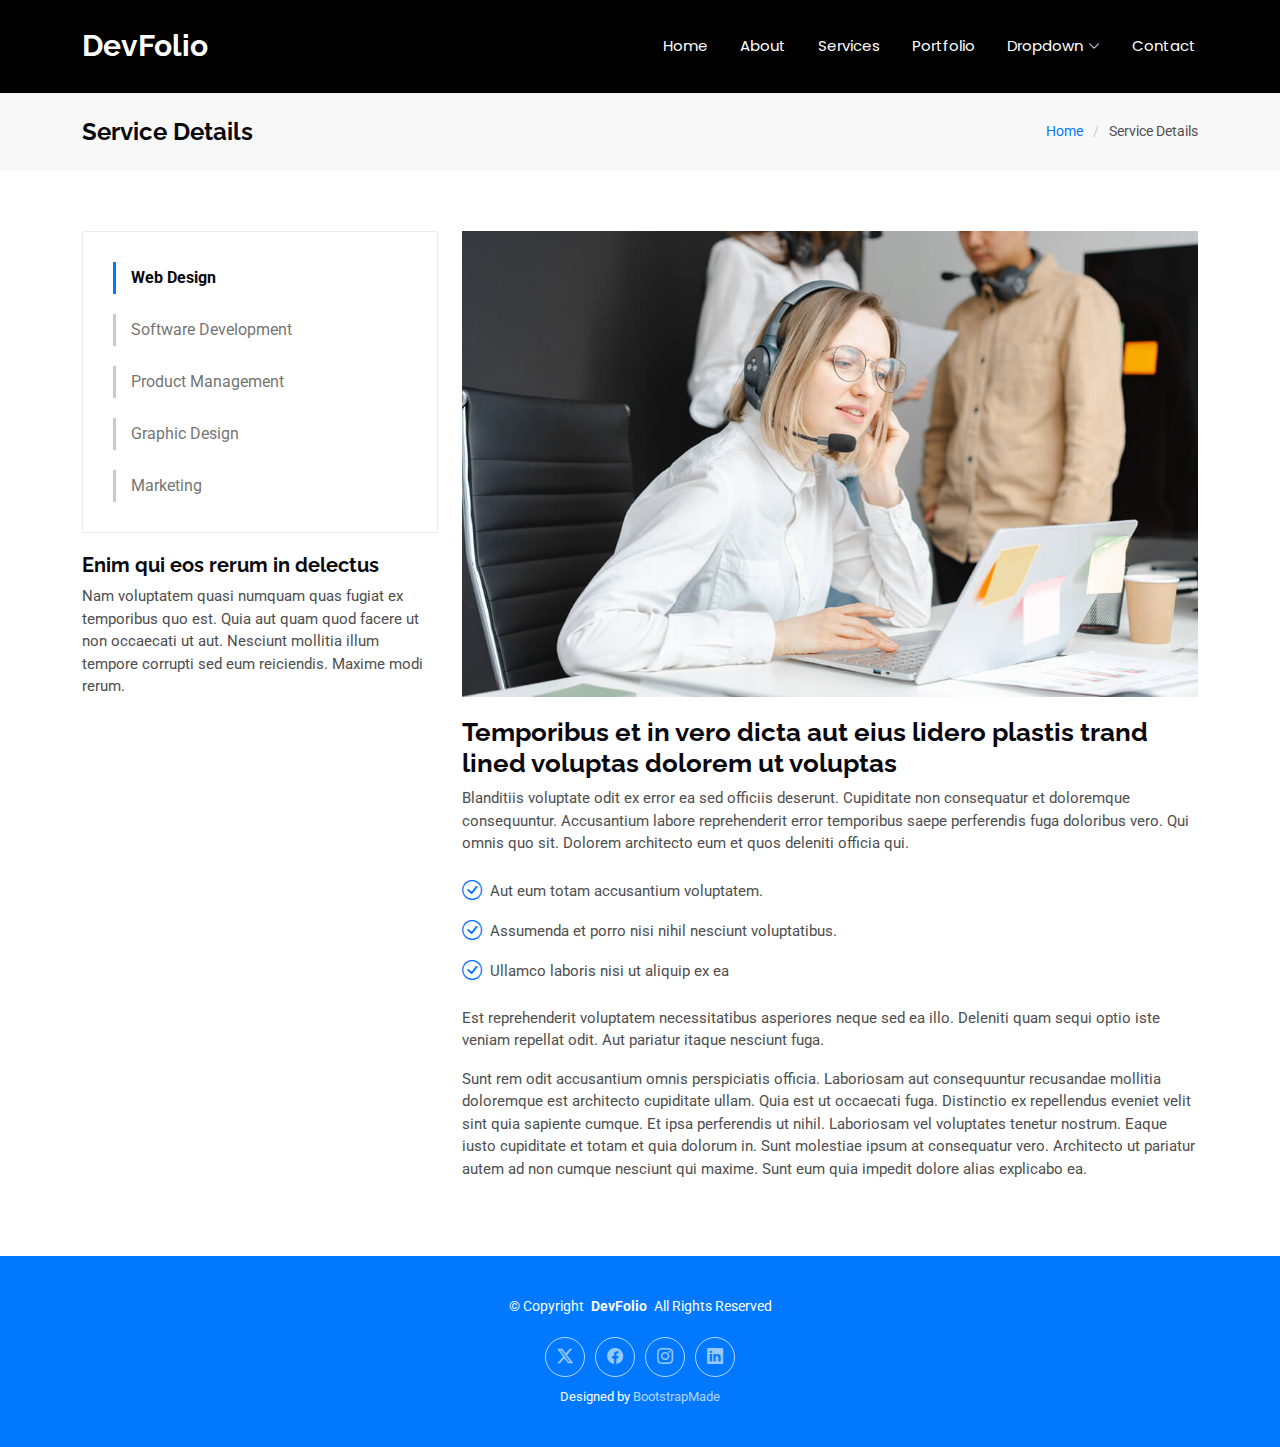
<file: service-details.html>
<!DOCTYPE html>
<html lang="en">

<head>
  <meta charset="utf-8">
  <meta content="width=device-width, initial-scale=1.0" name="viewport">
  <title>Service Details - DevFolio Bootstrap Template</title>
  <meta name="description" content="">
  <meta name="keywords" content="">

  <!-- Favicons -->
  <link href="assets/img/favicon.png" rel="icon">
  <link href="assets/img/apple-touch-icon.png" rel="apple-touch-icon">

  <!-- Fonts -->
  <link href="https://fonts.googleapis.com" rel="preconnect">
  <link href="https://fonts.gstatic.com" rel="preconnect" crossorigin>
  <link href="https://fonts.googleapis.com/css2?family=Roboto:ital,wght@0,100;0,300;0,400;0,500;0,700;0,900;1,100;1,300;1,400;1,500;1,700;1,900&family=Poppins:ital,wght@0,100;0,200;0,300;0,400;0,500;0,600;0,700;0,800;0,900;1,100;1,200;1,300;1,400;1,500;1,600;1,700;1,800;1,900&family=Raleway:ital,wght@0,100;0,200;0,300;0,400;0,500;0,600;0,700;0,800;0,900;1,100;1,200;1,300;1,400;1,500;1,600;1,700;1,800;1,900&display=swap" rel="stylesheet">

  <!-- Vendor CSS Files -->
  <link href="assets/vendor/bootstrap/css/bootstrap.min.css" rel="stylesheet">
  <link href="assets/vendor/bootstrap-icons/bootstrap-icons.css" rel="stylesheet">
  <link href="assets/vendor/aos/aos.css" rel="stylesheet">
  <link href="assets/vendor/glightbox/css/glightbox.min.css" rel="stylesheet">
  <link href="assets/vendor/swiper/swiper-bundle.min.css" rel="stylesheet">

  <!-- Main CSS File -->
  <link href="assets/css/main.css" rel="stylesheet">

  <!-- =======================================================
  * Template Name: DevFolio
  * Template URL: https://bootstrapmade.com/devfolio-bootstrap-portfolio-html-template/
  * Updated: Aug 07 2024 with Bootstrap v5.3.3
  * Author: BootstrapMade.com
  * License: https://bootstrapmade.com/license/
  ======================================================== -->
</head>

<body class="service-details-page">

  <header id="header" class="header d-flex align-items-center sticky-top">
    <div class="container-fluid container-xl position-relative d-flex align-items-center justify-content-between">

      <a href="index.html" class="logo d-flex align-items-center">
        <!-- Uncomment the line below if you also wish to use an image logo -->
        <!-- <img src="assets/img/logo.png" alt=""> -->
        <h1 class="sitename">DevFolio</h1>
      </a>

      <nav id="navmenu" class="navmenu">
        <ul>
          <li><a href="#hero">Home<br></a></li>
          <li><a href="#about">About</a></li>
          <li><a href="#services">Services</a></li>
          <li><a href="#portfolio">Portfolio</a></li>
          <li class="dropdown"><a href="#"><span>Dropdown</span> <i class="bi bi-chevron-down toggle-dropdown"></i></a>
            <ul>
              <li><a href="#">Dropdown 1</a></li>
              <li class="dropdown"><a href="#"><span>Deep Dropdown</span> <i class="bi bi-chevron-down toggle-dropdown"></i></a>
                <ul>
                  <li><a href="#">Deep Dropdown 1</a></li>
                  <li><a href="#">Deep Dropdown 2</a></li>
                  <li><a href="#">Deep Dropdown 3</a></li>
                  <li><a href="#">Deep Dropdown 4</a></li>
                  <li><a href="#">Deep Dropdown 5</a></li>
                </ul>
              </li>
              <li><a href="#">Dropdown 2</a></li>
              <li><a href="#">Dropdown 3</a></li>
              <li><a href="#">Dropdown 4</a></li>
            </ul>
          </li>
          <li><a href="#contact">Contact</a></li>
        </ul>
        <i class="mobile-nav-toggle d-xl-none bi bi-list"></i>
      </nav>

    </div>
  </header>

  <main class="main">

    <!-- Page Title -->
    <div class="page-title" data-aos="fade">
      <div class="container d-lg-flex justify-content-between align-items-center">
        <h1 class="mb-2 mb-lg-0">Service Details</h1>
        <nav class="breadcrumbs">
          <ol>
            <li><a href="index.html">Home</a></li>
            <li class="current">Service Details</li>
          </ol>
        </nav>
      </div>
    </div><!-- End Page Title -->

    <!-- Service Details Section -->
    <section id="service-details" class="service-details section">

      <div class="container">

        <div class="row gy-4">

          <div class="col-lg-4" data-aos="fade-up" data-aos-delay="100">
            <div class="services-list">
              <a href="#" class="active">Web Design</a>
              <a href="#">Software Development</a>
              <a href="#">Product Management</a>
              <a href="#">Graphic Design</a>
              <a href="#">Marketing</a>
            </div>

            <h4>Enim qui eos rerum in delectus</h4>
            <p>Nam voluptatem quasi numquam quas fugiat ex temporibus quo est. Quia aut quam quod facere ut non occaecati ut aut. Nesciunt mollitia illum tempore corrupti sed eum reiciendis. Maxime modi rerum.</p>
          </div>

          <div class="col-lg-8" data-aos="fade-up" data-aos-delay="200">
            <img src="assets/img/services.jpg" alt="" class="img-fluid services-img">
            <h3>Temporibus et in vero dicta aut eius lidero plastis trand lined voluptas dolorem ut voluptas</h3>
            <p>
              Blanditiis voluptate odit ex error ea sed officiis deserunt. Cupiditate non consequatur et doloremque consequuntur. Accusantium labore reprehenderit error temporibus saepe perferendis fuga doloribus vero. Qui omnis quo sit. Dolorem architecto eum et quos deleniti officia qui.
            </p>
            <ul>
              <li><i class="bi bi-check-circle"></i> <span>Aut eum totam accusantium voluptatem.</span></li>
              <li><i class="bi bi-check-circle"></i> <span>Assumenda et porro nisi nihil nesciunt voluptatibus.</span></li>
              <li><i class="bi bi-check-circle"></i> <span>Ullamco laboris nisi ut aliquip ex ea</span></li>
            </ul>
            <p>
              Est reprehenderit voluptatem necessitatibus asperiores neque sed ea illo. Deleniti quam sequi optio iste veniam repellat odit. Aut pariatur itaque nesciunt fuga.
            </p>
            <p>
              Sunt rem odit accusantium omnis perspiciatis officia. Laboriosam aut consequuntur recusandae mollitia doloremque est architecto cupiditate ullam. Quia est ut occaecati fuga. Distinctio ex repellendus eveniet velit sint quia sapiente cumque. Et ipsa perferendis ut nihil. Laboriosam vel voluptates tenetur nostrum. Eaque iusto cupiditate et totam et quia dolorum in. Sunt molestiae ipsum at consequatur vero. Architecto ut pariatur autem ad non cumque nesciunt qui maxime. Sunt eum quia impedit dolore alias explicabo ea.
            </p>
          </div>

        </div>

      </div>

    </section><!-- /Service Details Section -->

  </main>

  <footer id="footer" class="footer accent-background">

    <div class="container">
      <div class="copyright text-center ">
        <p>© <span>Copyright</span> <strong class="px-1 sitename">DevFolio</strong> <span>All Rights Reserved</span></p>
      </div>
      <div class="social-links d-flex justify-content-center">
        <a href=""><i class="bi bi-twitter-x"></i></a>
        <a href=""><i class="bi bi-facebook"></i></a>
        <a href=""><i class="bi bi-instagram"></i></a>
        <a href=""><i class="bi bi-linkedin"></i></a>
      </div>
      <div class="credits">
        <!-- All the links in the footer should remain intact. -->
        <!-- You can delete the links only if you've purchased the pro version. -->
        <!-- Licensing information: https://bootstrapmade.com/license/ -->
        <!-- Purchase the pro version with working PHP/AJAX contact form: [buy-url] -->
        Designed by <a href="https://bootstrapmade.com/">BootstrapMade</a>
      </div>
    </div>

  </footer>

  <!-- Scroll Top -->
  <a href="#" id="scroll-top" class="scroll-top d-flex align-items-center justify-content-center"><i class="bi bi-arrow-up-short"></i></a>

  <!-- Preloader -->
  <div id="preloader"></div>

  <!-- Vendor JS Files -->
  <script src="assets/vendor/bootstrap/js/bootstrap.bundle.min.js"></script>
  <script src="assets/vendor/php-email-form/validate.js"></script>
  <script src="assets/vendor/aos/aos.js"></script>
  <script src="assets/vendor/typed.js/typed.umd.js"></script>
  <script src="assets/vendor/waypoints/noframework.waypoints.js"></script>
  <script src="assets/vendor/purecounter/purecounter_vanilla.js"></script>
  <script src="assets/vendor/glightbox/js/glightbox.min.js"></script>
  <script src="assets/vendor/imagesloaded/imagesloaded.pkgd.min.js"></script>
  <script src="assets/vendor/isotope-layout/isotope.pkgd.min.js"></script>
  <script src="assets/vendor/swiper/swiper-bundle.min.js"></script>

  <!-- Main JS File -->
  <script src="assets/js/main.js"></script>

</body>

</html>
</file>
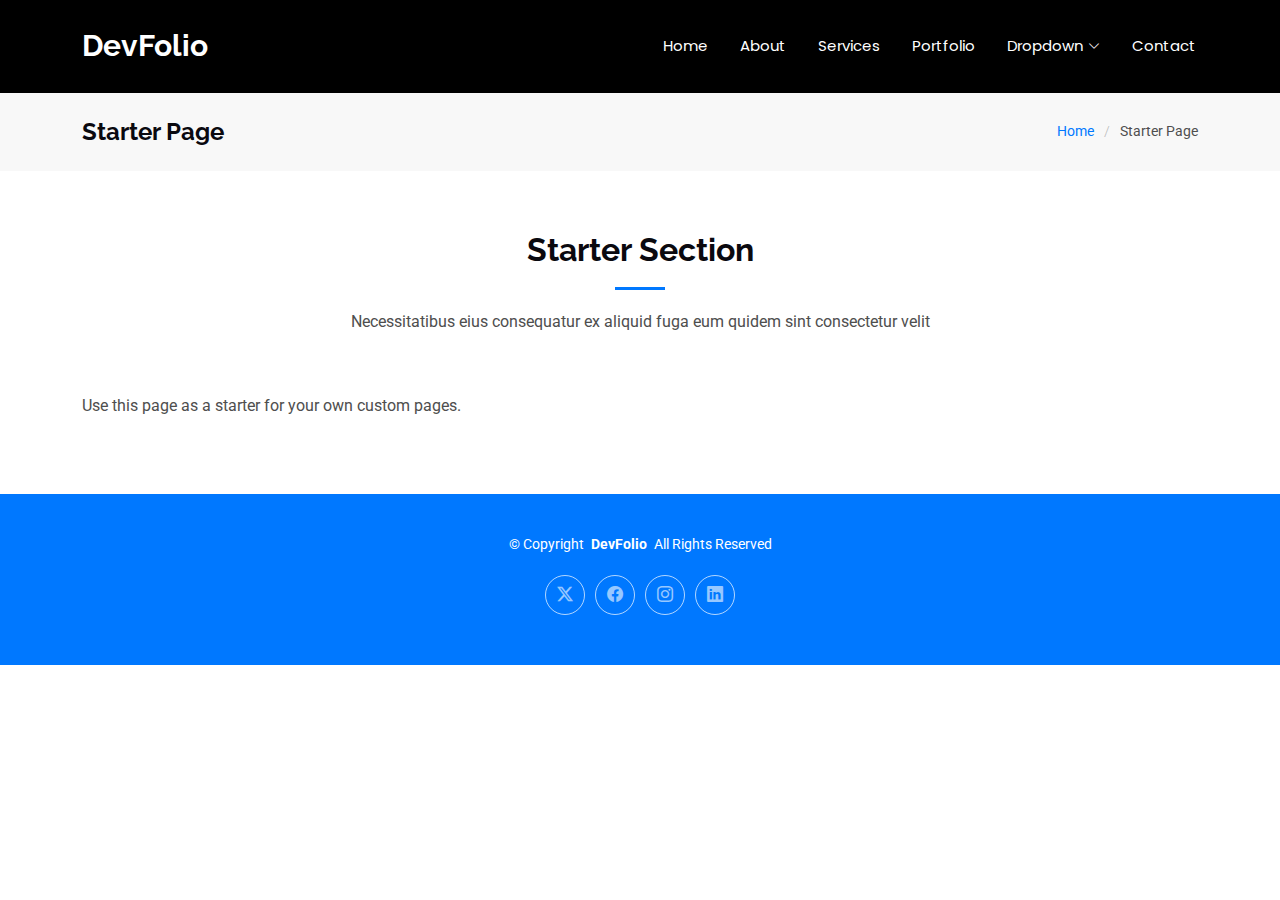
<file: starter-page.html>
<!DOCTYPE html>
<html lang="en">

<head>
  <meta charset="utf-8">
  <meta content="width=device-width, initial-scale=1.0" name="viewport">
  <title>Starter Page - DevFolio Bootstrap Template</title>
  <meta name="description" content="">
  <meta name="keywords" content="">

  <!-- Favicons -->
  <link href="assets/img/favicon.png" rel="icon">
  <link href="assets/img/apple-touch-icon.png" rel="apple-touch-icon">

  <!-- Fonts -->
  <link href="https://fonts.googleapis.com" rel="preconnect">
  <link href="https://fonts.gstatic.com" rel="preconnect" crossorigin>
  <link href="https://fonts.googleapis.com/css2?family=Roboto:ital,wght@0,100;0,300;0,400;0,500;0,700;0,900;1,100;1,300;1,400;1,500;1,700;1,900&family=Poppins:ital,wght@0,100;0,200;0,300;0,400;0,500;0,600;0,700;0,800;0,900;1,100;1,200;1,300;1,400;1,500;1,600;1,700;1,800;1,900&family=Raleway:ital,wght@0,100;0,200;0,300;0,400;0,500;0,600;0,700;0,800;0,900;1,100;1,200;1,300;1,400;1,500;1,600;1,700;1,800;1,900&display=swap" rel="stylesheet">

  <!-- Vendor CSS Files -->
  <link href="assets/vendor/bootstrap/css/bootstrap.min.css" rel="stylesheet">
  <link href="assets/vendor/bootstrap-icons/bootstrap-icons.css" rel="stylesheet">
  <link href="assets/vendor/aos/aos.css" rel="stylesheet">
  <link href="assets/vendor/glightbox/css/glightbox.min.css" rel="stylesheet">
  <link href="assets/vendor/swiper/swiper-bundle.min.css" rel="stylesheet">

  <!-- Main CSS File -->
  <link href="assets/css/main.css" rel="stylesheet">

  <!-- =======================================================
  * Template Name: DevFolio
  * Template URL: https://bootstrapmade.com/devfolio-bootstrap-portfolio-html-template/
  * Updated: Aug 07 2024 with Bootstrap v5.3.3
  * Author: BootstrapMade.com
  * License: https://bootstrapmade.com/license/
  ======================================================== -->
</head>

<body class="starter-page-page">

  <header id="header" class="header d-flex align-items-center sticky-top">
    <div class="container-fluid container-xl position-relative d-flex align-items-center justify-content-between">

      <a href="index.html" class="logo d-flex align-items-center">
        <!-- Uncomment the line below if you also wish to use an image logo -->
        <!-- <img src="assets/img/logo.png" alt=""> -->
        <h1 class="sitename">DevFolio</h1>
      </a>

      <nav id="navmenu" class="navmenu">
        <ul>
          <li><a href="#hero">Home<br></a></li>
          <li><a href="#about">About</a></li>
          <li><a href="#services">Services</a></li>
          <li><a href="#portfolio">Portfolio</a></li>
          <li class="dropdown"><a href="#"><span>Dropdown</span> <i class="bi bi-chevron-down toggle-dropdown"></i></a>
            <ul>
              <li><a href="#">Dropdown 1</a></li>
              <li class="dropdown"><a href="#"><span>Deep Dropdown</span> <i class="bi bi-chevron-down toggle-dropdown"></i></a>
                <ul>
                  <li><a href="#">Deep Dropdown 1</a></li>
                  <li><a href="#">Deep Dropdown 2</a></li>
                  <li><a href="#">Deep Dropdown 3</a></li>
                  <li><a href="#">Deep Dropdown 4</a></li>
                  <li><a href="#">Deep Dropdown 5</a></li>
                </ul>
              </li>
              <li><a href="#">Dropdown 2</a></li>
              <li><a href="#">Dropdown 3</a></li>
              <li><a href="#">Dropdown 4</a></li>
            </ul>
          </li>
          <li><a href="#contact">Contact</a></li>
        </ul>
        <i class="mobile-nav-toggle d-xl-none bi bi-list"></i>
      </nav>

    </div>
  </header>

  <main class="main">

    <!-- Page Title -->
    <div class="page-title" data-aos="fade">
      <div class="container d-lg-flex justify-content-between align-items-center">
        <h1 class="mb-2 mb-lg-0">Starter Page</h1>
        <nav class="breadcrumbs">
          <ol>
            <li><a href="index.html">Home</a></li>
            <li class="current">Starter Page</li>
          </ol>
        </nav>
      </div>
    </div><!-- End Page Title -->

    <!-- Starter Section Section -->
    <section id="starter-section" class="starter-section section">

      <!-- Section Title -->
      <div class="container section-title" data-aos="fade-up">
        <h2>Starter Section</h2>
        <p>Necessitatibus eius consequatur ex aliquid fuga eum quidem sint consectetur velit</p>
      </div><!-- End Section Title -->

      <div class="container" data-aos="fade-up">
        <p>Use this page as a starter for your own custom pages.</p>
      </div>

    </section><!-- /Starter Section Section -->

  </main>

  <footer id="footer" class="footer accent-background">

    <div class="container">
      <div class="copyright text-center ">
        <p>© <span>Copyright</span> <strong class="px-1 sitename">DevFolio</strong> <span>All Rights Reserved</span></p>
      </div>
      <div class="social-links d-flex justify-content-center">
        <a href=""><i class="bi bi-twitter-x"></i></a>
        <a href=""><i class="bi bi-facebook"></i></a>
        <a href=""><i class="bi bi-instagram"></i></a>
        <a href=""><i class="bi bi-linkedin"></i></a>
      </div>
      <div class="credits">
        <!-- All the links in the footer should remain intact. -->
        <!-- You can delete the links only if you've purchased the pro version. -->
        <!-- Licensing information: https://bootstrapmade.com/license/ -->
        <!-- Purchase the pro version with working PHP/AJAX contact form: [buy-url] -->
       <!--  Designed by <a href="https://bootstrapmade.com/">BootstrapMade</a> -->
      </div>
    </div>

  </footer>

  <!-- Scroll Top -->
  <a href="#" id="scroll-top" class="scroll-top d-flex align-items-center justify-content-center"><i class="bi bi-arrow-up-short"></i></a>

  <!-- Preloader -->
  <div id="preloader"></div>

  <!-- Vendor JS Files -->
  <script src="assets/vendor/bootstrap/js/bootstrap.bundle.min.js"></script>
  <script src="assets/vendor/php-email-form/validate.js"></script>
  <script src="assets/vendor/aos/aos.js"></script>
  <script src="assets/vendor/typed.js/typed.umd.js"></script>
  <script src="assets/vendor/waypoints/noframework.waypoints.js"></script>
  <script src="assets/vendor/purecounter/purecounter_vanilla.js"></script>
  <script src="assets/vendor/glightbox/js/glightbox.min.js"></script>
  <script src="assets/vendor/imagesloaded/imagesloaded.pkgd.min.js"></script>
  <script src="assets/vendor/isotope-layout/isotope.pkgd.min.js"></script>
  <script src="assets/vendor/swiper/swiper-bundle.min.js"></script>

  <!-- Main JS File -->
  <script src="assets/js/main.js"></script>

</body>

</html>
</file>
<file: assets/css/main.css>
/**
* Template Name: DevFolio
* Template URL: https://bootstrapmade.com/devfolio-bootstrap-portfolio-html-template/
* Updated: Aug 07 2024 with Bootstrap v5.3.3
* Author: BootstrapMade.com
* License: https://bootstrapmade.com/license/
*/

/*--------------------------------------------------------------
# Font & Color Variables
# Help: https://bootstrapmade.com/color-system/
--------------------------------------------------------------*/
/* Fonts */
:root {
  --default-font: "Roboto",  system-ui, -apple-system, "Segoe UI", Roboto, "Helvetica Neue", Arial, "Noto Sans", "Liberation Sans", sans-serif, "Apple Color Emoji", "Segoe UI Emoji", "Segoe UI Symbol", "Noto Color Emoji";
  --heading-font: "Raleway",  sans-serif;
  --nav-font: "Poppins",  sans-serif;
}

/* Global Colors - The following color variables are used throughout the website. Updating them here will change the color scheme of the entire website */
:root { 
  --background-color: #ffffff; /* Background color for the entire website, including individual sections */
  --default-color: #4e4e4e; /* Default color used for the majority of the text content across the entire website */
  --heading-color: #0a090f; /* Color for headings, subheadings and title throughout the website */
  --accent-color: #0078ff; /* Accent color that represents your brand on the website. It's used for buttons, links, and other elements that need to stand out */
  --surface-color: #ffffff; /* The surface color is used as a background of boxed elements within sections, such as cards, icon boxes, or other elements that require a visual separation from the global background. */
  --contrast-color: #ffffff; /* Contrast color for text, ensuring readability against backgrounds of accent, heading, or default colors. */
}

/* Nav Menu Colors - The following color variables are used specifically for the navigation menu. They are separate from the global colors to allow for more customization options */
:root {
  --nav-color: #ffffff;  /* The default color of the main navmenu links */
  --nav-hover-color: #ffffff; /* Applied to main navmenu links when they are hovered over or active */
  --nav-mobile-background-color: #ffffff; /* Used as the background color for mobile navigation menu */
  --nav-dropdown-background-color: #ffffff; /* Used as the background color for dropdown items that appear when hovering over primary navigation items */
  --nav-dropdown-color: #212529; /* Used for navigation links of the dropdown items in the navigation menu. */
  --nav-dropdown-hover-color: #0078ff; /* Similar to --nav-hover-color, this color is applied to dropdown navigation links when they are hovered over. */
}

/* Color Presets - These classes override global colors when applied to any section or element, providing reuse of the sam color scheme. */

.light-background {
  --background-color: #f9f9f9;
  --surface-color: #ffffff;
}

.dark-background {
  --background-color: #060606;
  --default-color: #ffffff;
  --heading-color: #ffffff;
  --surface-color: #252525;
  --contrast-color: #ffffff;
}

.accent-background {
  --background-color: #0078ff;
  --default-color: #ffffff;
  --heading-color: #ffffff;
  --accent-color: #ffffff;
  --surface-color: #3393ff;
  --contrast-color: #ffffff;
}

/* Smooth scroll */
:root {
  scroll-behavior: smooth;
}

/*--------------------------------------------------------------
# General Styling & Shared Classes
--------------------------------------------------------------*/
body {
  color: var(--default-color);
  background-color: var(--background-color);
  font-family: var(--default-font);
}

a {
  color: var(--accent-color);
  text-decoration: none;
  transition: 0.3s;
}

a:hover {
  color: color-mix(in srgb, var(--accent-color), transparent 25%);
  text-decoration: none;
}

h1,
h2,
h3,
h4,
h5,
h6 {
  color: var(--heading-color);
  font-family: var(--heading-font);
}

/* PHP Email Form Messages
------------------------------*/
.php-email-form .error-message {
  display: none;
  background: #df1529;
  color: #ffffff;
  text-align: left;
  padding: 15px;
  margin-bottom: 24px;
  font-weight: 600;
}

.php-email-form .sent-message {
  display: none;
  color: #ffffff;
  background: #059652;
  text-align: center;
  padding: 15px;
  margin-bottom: 24px;
  font-weight: 600;
}

.php-email-form .loading {
  display: none;
  background: var(--surface-color);
  text-align: center;
  padding: 15px;
  margin-bottom: 24px;
}

.php-email-form .loading:before {
  content: "";
  display: inline-block;
  border-radius: 50%;
  width: 24px;
  height: 24px;
  margin: 0 10px -6px 0;
  border: 3px solid var(--accent-color);
  border-top-color: var(--surface-color);
  animation: php-email-form-loading 1s linear infinite;
}

@keyframes php-email-form-loading {
  0% {
    transform: rotate(0deg);
  }

  100% {
    transform: rotate(360deg);
  }
}

/*--------------------------------------------------------------
# Global Header
--------------------------------------------------------------*/
.header {
  --background-color: #000000;
  --default-color: #ffffff;
  --heading-color: #ffffff;
  color: var(--default-color);
  background-color: var(--background-color);
  padding: 20px 0;
  transition: all 0.5s;
  z-index: 997;
}

.header .logo {
  line-height: 1;
}

.header .logo img {
  max-height: 32px;
  margin-right: 8px;
}

.header .logo h1 {
  font-size: 30px;
  margin: 0;
  font-weight: 700;
  color: var(--heading-color);
}

.scrolled .header {
  box-shadow: 0px 0 18px rgba(0, 0, 0, 0.1);
}

/*--------------------------------------------------------------
# Navigation Menu
--------------------------------------------------------------*/
/* Desktop Navigation */
@media (min-width: 1200px) {
  .navmenu {
    padding: 0;
  }

  .navmenu ul {
    margin: 0;
    padding: 0;
    display: flex;
    list-style: none;
    align-items: center;
  }

  .navmenu li {
    position: relative;
  }

  .navmenu>ul>li {
    white-space: nowrap;
    padding: 15px 14px;
  }

  .navmenu>ul>li:last-child {
    padding-right: 0;
  }

  .navmenu a,
  .navmenu a:focus {
    color: var(--nav-color);
    font-size: 15px;
    padding: 0 2px;
    font-family: var(--nav-font);
    font-weight: 400;
    display: flex;
    align-items: center;
    justify-content: space-between;
    white-space: nowrap;
    transition: 0.3s;
    position: relative;
  }

  .navmenu a i,
  .navmenu a:focus i {
    font-size: 12px;
    line-height: 0;
    margin-left: 5px;
    transition: 0.3s;
  }

  .navmenu>ul>li>a:before {
    content: "";
    position: absolute;
    width: 100%;
    height: 2px;
    bottom: -6px;
    left: 0;
    background-color: var(--nav-hover-color);
    visibility: hidden;
    width: 0px;
    transition: all 0.3s ease-in-out 0s;
  }

  .navmenu a:hover:before,
  .navmenu li:hover>a:before,
  .navmenu .active:before {
    visibility: visible;
    width: 100%;
  }

  .navmenu li:hover>a,
  .navmenu .active,
  .navmenu .active:focus {
    color: var(--nav-hover-color);
  }

  .navmenu .dropdown ul {
    margin: 0;
    padding: 10px 0;
    background: var(--nav-dropdown-background-color);
    display: block;
    position: absolute;
    visibility: hidden;
    left: 14px;
    top: 130%;
    opacity: 0;
    transition: 0.3s;
    border-radius: 4px;
    z-index: 99;
    box-shadow: 0px 0px 30px rgba(0, 0, 0, 0.1);
  }

  .navmenu .dropdown ul li {
    min-width: 200px;
  }

  .navmenu .dropdown ul a {
    padding: 10px 20px;
    font-size: 15px;
    text-transform: none;
    color: var(--nav-dropdown-color);
  }

  .navmenu .dropdown ul a i {
    font-size: 12px;
  }

  .navmenu .dropdown ul a:hover,
  .navmenu .dropdown ul .active:hover,
  .navmenu .dropdown ul li:hover>a {
    color: var(--nav-dropdown-hover-color);
  }

  .navmenu .dropdown:hover>ul {
    opacity: 1;
    top: 100%;
    visibility: visible;
  }

  .navmenu .dropdown .dropdown ul {
    top: 0;
    left: -90%;
    visibility: hidden;
  }

  .navmenu .dropdown .dropdown:hover>ul {
    opacity: 1;
    top: 0;
    left: -100%;
    visibility: visible;
  }
}

/* Mobile Navigation */
@media (max-width: 1199px) {
  .mobile-nav-toggle {
    color: var(--nav-color);
    font-size: 28px;
    line-height: 0;
    margin-right: 10px;
    cursor: pointer;
    transition: color 0.3s;
  }

  .navmenu {
    padding: 0;
    z-index: 9997;
  }

  .navmenu ul {
    display: none;
    list-style: none;
    position: absolute;
    inset: 60px 20px 20px 20px;
    padding: 10px 0;
    margin: 0;
    border-radius: 6px;
    background-color: var(--nav-mobile-background-color);
    border: 1px solid color-mix(in srgb, var(--default-color), transparent 90%);
    box-shadow: none;
    overflow-y: auto;
    transition: 0.3s;
    z-index: 9998;
  }

  .navmenu a,
  .navmenu a:focus {
    color: var(--nav-dropdown-color);
    padding: 10px 20px;
    font-family: var(--nav-font);
    font-size: 17px;
    font-weight: 500;
    display: flex;
    align-items: center;
    justify-content: space-between;
    white-space: nowrap;
    transition: 0.3s;
  }

  .navmenu a i,
  .navmenu a:focus i {
    font-size: 12px;
    line-height: 0;
    margin-left: 5px;
    width: 30px;
    height: 30px;
    display: flex;
    align-items: center;
    justify-content: center;
    border-radius: 50%;
    transition: 0.3s;
    background-color: color-mix(in srgb, var(--accent-color), transparent 90%);
  }

  .navmenu a i:hover,
  .navmenu a:focus i:hover {
    background-color: var(--accent-color);
    color: var(--contrast-color);
  }

  .navmenu a:hover,
  .navmenu .active,
  .navmenu .active:focus {
    color: var(--nav-dropdown-hover-color);
  }

  .navmenu .active i,
  .navmenu .active:focus i {
    background-color: var(--accent-color);
    color: var(--contrast-color);
    transform: rotate(180deg);
  }

  .navmenu .dropdown ul {
    position: static;
    display: none;
    z-index: 99;
    padding: 10px 0;
    margin: 10px 20px;
    background-color: var(--nav-dropdown-background-color);
    transition: all 0.5s ease-in-out;
  }

  .navmenu .dropdown ul ul {
    background-color: rgba(33, 37, 41, 0.1);
  }

  .navmenu .dropdown>.dropdown-active {
    display: block;
    background-color: rgba(33, 37, 41, 0.03);
  }

  .mobile-nav-active {
    overflow: hidden;
  }

  .mobile-nav-active .mobile-nav-toggle {
    color: #fff;
    position: absolute;
    font-size: 32px;
    top: 15px;
    right: 15px;
    margin-right: 0;
    z-index: 9999;
  }

  .mobile-nav-active .navmenu {
    position: fixed;
    overflow: hidden;
    inset: 0;
    background: rgba(33, 37, 41, 0.8);
    transition: 0.3s;
  }

  .mobile-nav-active .navmenu>ul {
    display: block;
  }
}

/*--------------------------------------------------------------
# Global Footer
--------------------------------------------------------------*/
.footer {
  color: var(--default-color);
  background-color: var(--background-color);
  font-size: 14px;
  padding: 40px 0;
  position: relative;
}

.footer .copyright p {
  margin-bottom: 0;
}

.footer .social-links {
  margin-top: 20px;
}

.footer .social-links a {
  display: flex;
  align-items: center;
  justify-content: center;
  width: 40px;
  height: 40px;
  border-radius: 50%;
  border: 1px solid color-mix(in srgb, var(--default-color), transparent 30%);
  font-size: 16px;
  color: color-mix(in srgb, var(--default-color), transparent 40%);
  margin: 0 5px;
  transition: 0.3s;
}

.footer .social-links a:hover {
  color: var(--default-color);
  border-color: var(--default-color);
}

.footer .credits {
  margin-top: 10px;
  font-size: 13px;
  text-align: center;
}

.footer .credits a {
  color: color-mix(in srgb, var(--default-color), transparent 30%);
}

/*--------------------------------------------------------------
# Preloader
--------------------------------------------------------------*/
#preloader {
  position: fixed;
  inset: 0;
  z-index: 999999;
  overflow: hidden;
  background: var(--background-color);
  transition: all 0.6s ease-out;
}

#preloader:before {
  content: "";
  position: fixed;
  top: calc(50% - 30px);
  left: calc(50% - 30px);
  border: 6px solid #ffffff;
  border-color: var(--accent-color) transparent var(--accent-color) transparent;
  border-radius: 50%;
  width: 60px;
  height: 60px;
  animation: animate-preloader 1.5s linear infinite;
}

@keyframes animate-preloader {
  0% {
    transform: rotate(0deg);
  }

  100% {
    transform: rotate(360deg);
  }
}

/*--------------------------------------------------------------
# Scroll Top Button
--------------------------------------------------------------*/
.scroll-top {
  position: fixed;
  visibility: hidden;
  opacity: 0;
  right: 15px;
  bottom: -15px;
  z-index: 99999;
  background-color: var(--accent-color);
  width: 44px;
  height: 44px;
  border-radius: 50px;
  transition: all 0.4s;
}

.scroll-top i {
  font-size: 24px;
  color: var(--contrast-color);
  line-height: 0;
}

.scroll-top:hover {
  background-color: color-mix(in srgb, var(--accent-color), transparent 20%);
  color: var(--contrast-color);
}

.scroll-top.active {
  visibility: visible;
  opacity: 1;
  bottom: 15px;
}

/*--------------------------------------------------------------
# Disable aos animation delay on mobile devices
--------------------------------------------------------------*/
@media screen and (max-width: 768px) {
  [data-aos-delay] {
    transition-delay: 0 !important;
  }
}

/*--------------------------------------------------------------
# Global Page Titles & Breadcrumbs
--------------------------------------------------------------*/
.page-title {
  --background-color: color-mix(in srgb, var(--default-color), transparent 96%);
  color: var(--default-color);
  background-color: var(--background-color);
  padding: 25px 0;
  position: relative;
}

.page-title h1 {
  font-size: 24px;
  font-weight: 700;
}

.page-title .breadcrumbs ol {
  display: flex;
  flex-wrap: wrap;
  list-style: none;
  padding: 0;
  margin: 0;
  font-size: 14px;
  font-weight: 400;
}

.page-title .breadcrumbs ol li+li {
  padding-left: 10px;
}

.page-title .breadcrumbs ol li+li::before {
  content: "/";
  display: inline-block;
  padding-right: 10px;
  color: color-mix(in srgb, var(--default-color), transparent 70%);
}

/*--------------------------------------------------------------
# Global Sections
--------------------------------------------------------------*/
section,
.section {
  color: var(--default-color);
  background-color: var(--background-color);
  padding: 60px 0;
  scroll-margin-top: 92px;
  overflow: clip;
}

@media (max-width: 1199px) {

  section,
  .section {
    scroll-margin-top: 76px;
  }
}

/*--------------------------------------------------------------
# Global Section Titles
--------------------------------------------------------------*/
.section-title {
  text-align: center;
  padding-bottom: 60px;
  position: relative;
}

.section-title h2 {
  font-size: 32px;
  font-weight: 700;
  margin-bottom: 20px;
  padding-bottom: 20px;
  position: relative;
}

.section-title h2:after {
  content: "";
  position: absolute;
  display: block;
  width: 50px;
  height: 3px;
  background: var(--accent-color);
  left: 0;
  right: 0;
  bottom: 0;
  margin: auto;
}

.section-title p {
  margin-bottom: 0;
}

/*--------------------------------------------------------------
# Hero Section
--------------------------------------------------------------*/
.hero {
  width: 100%;
  min-height: calc(100vh - 92px);
  position: relative;
  padding: 60px 0;
  display: flex;
  align-items: center;
  justify-content: center;
}

.hero img {
  position: absolute;
  inset: 0;
  display: block;
  width: 100%;
  height: 100%;
  object-fit: cover;
  z-index: 1;
}

.hero:before {
  content: "";
  background: color-mix(in srgb, var(--background-color), transparent 30%);
  position: absolute;
  inset: 0;
  z-index: 2;
}

.hero .container {
  position: relative;
  z-index: 3;
}

.hero h2 {
  margin: 0;
  font-size: 64px;
  font-weight: 700;
}

.hero p {
  margin: 5px 0 0 0;
  font-size: 36px;
  font-weight: 600;
}

.hero p span {
  letter-spacing: 1px;
}

@media (max-width: 768px) {
  .hero h2 {
    font-size: 32px;
  }

  .hero p {
    font-size: 20px;
  }
}









/*--------------------------------------------------------------
# About Section
--------------------------------------------------------------*/
/* Skills Section */
.skills {
  background-color: #e6f0ff; /* Light blue background */
  padding: 60px 0;
}

.skills .skills-content h4 {
  font-size: 20px;
  font-weight: 700;
  margin: 30px 0 15px 0;
  color: #fff; /* Heading in white */
}

.skills .progress {
  height: 36px;
  display: block;
  background: none;
  border-radius: 0;
  margin-top: 15px;
}

.skills .skill {
  color: #fff; /* Subheading in white */
  padding: 0;
  margin: 0 0 6px 0;
  text-transform: uppercase;
  display: block;
  font-weight: 600;
  font-family: var(--heading-font, sans-serif);
}

.skills .skill .val {
  float: right;
  font-style: normal;
}

.skills .progress-bar-wrap {
  background: #fff; /* Unfilled progress bar is white */
  height: 10px;
}

.skills .progress-bar {
  width: 0;
  height: 10px;
  transition: 0.9s;
  background-color: #FFD700; /* Progress bar in yellow */
}
.skills .progress-bar span {
  color: var(--contrast-color, #864040);
  font-size: 14px;
  font-weight: 600;
  line-height: 10px;
  padding-left: 10px;
}

/*--------------------------------------------------------------
# Resume Section
--------------------------------------------------------------*/
.resume .resume-title {
  color: var(--heading-color);
  font-size: 26px;
  font-weight: 700;
  margin-top: 20px;
  margin-bottom: 20px;
}

.resume .resume-item {
  padding: 0 0 20px 20px;
  margin-top: -2px;
  border-left: 2px solid var(--accent-color);
  position: relative;
}

.resume .resume-item h4 {
  line-height: 18px;
  font-size: 18px;
  font-weight: 600;
  text-transform: uppercase;
  color: color-mix(in srgb, var(--default-color), transparent 20%);
  margin-bottom: 10px;
}

.resume .resume-item h5 {
  font-size: 16px;
  padding: 5px 15px;
  display: inline-block;
  font-weight: 600;
  margin-bottom: 10px;
}

.resume .resume-item ul {
  padding-left: 20px;
}

.resume .resume-item ul li {
  padding-bottom: 10px;
}

.resume .resume-item:last-child {
  padding-bottom: 0;
}

.resume .resume-item::before {
  content: "";
  position: absolute;
  width: 16px;
  height: 16px;
  border-radius: 50px;
  left: -9px;
  top: 0;
  background: var(--background-color);
  border: 2px solid var(--accent-color);
}

/*--------------------------------------------------------------
# Services Section
--------------------------------------------------------------*/
.services .service-item {
  background-color: var(--surface-color);
  box-shadow: 0px 5px 90px 0px rgba(0, 0, 0, 0.1);
  padding: 60px 30px;
  transition: all ease-in-out 0.3s;
  border-radius: 18px;
  border-bottom: 5px solid var(--surface-color);
  height: 100%;
}

.services .service-item .icon {
  color: var(--contrast-color);
  background: var(--accent-color);
  margin: 0;
  width: 64px;
  height: 64px;
  border-radius: 50px;
  display: flex;
  align-items: center;
  justify-content: center;
  margin-bottom: 20px;
  font-size: 28px;
  transition: ease-in-out 0.3s;
}

.services .service-item h3 {
  font-weight: 700;
  margin: 10px 0 15px 0;
  font-size: 22px;
  transition: ease-in-out 0.3s;
}

.services .service-item p {
  line-height: 24px;
  font-size: 14px;
  margin-bottom: 0;
}

@media (min-width: 1365px) {
  .services .service-item:hover {
    transform: translateY(-10px);
    border-color: var(--accent-color);
  }

  .services .service-item:hover h3 {
    color: var(--accent-color);
  }
}

/*--------------------------------------------------------------
# Stats Section
--------------------------------------------------------------*/
.stats {
  position: relative;
  padding: 120px 0;
}

.stats img {
  position: absolute;
  inset: 0;
  display: block;
  width: 100%;
  height: 100%;
  object-fit: cover;
  z-index: 1;
}

.stats:before {
  content: "";
  background: color-mix(in srgb, var(--background-color), transparent 40%);
  position: absolute;
  inset: 0;
  z-index: 2;
}

.stats .container {
  position: relative;
  z-index: 3;
}

.stats .stats-item {
  padding: 30px;
  width: 100%;
}

.stats .stats-item span {
  font-size: 48px;
  display: block;
  color: var(--default-color);
  font-weight: 700;
}

.stats .stats-item p {
  padding: 0;
  margin: 0;
  font-family: var(--heading-font);
  font-size: 16px;
  font-weight: 700;
  color: color-mix(in srgb, var(--default-color), transparent 40%);
}

/*--------------------------------------------------------------
# Portfolio Section
--------------------------------------------------------------*/
.portfolio .portfolio-filters {
  padding: 0;
  margin: 0 auto 20px auto;
  list-style: none;
  text-align: center;
}

.portfolio .portfolio-filters li {
  cursor: pointer;
  display: inline-block;
  padding: 0;
  font-size: 16px;
  font-weight: 600;
  margin: 0 10px;
  line-height: 1;
  text-transform: uppercase;
  margin-bottom: 5px;
  transition: all 0.3s ease-in-out;
}

.portfolio .portfolio-filters li:hover,
.portfolio .portfolio-filters li.filter-active {
  color: var(--accent-color);
}

.portfolio .portfolio-filters li:first-child {
  margin-left: 0;
}

.portfolio .portfolio-filters li:last-child {
  margin-right: 0;
}

@media (max-width: 575px) {
  .portfolio .portfolio-filters li {
    font-size: 14px;
    margin: 0 5px;
  }
}

.portfolio .portfolio-item {
  position: relative;
}

.portfolio .portfolio-item .portfolio-info {
  opacity: 0;
  position: absolute;
  left: 30px;
  right: 30px;
  bottom: 0;
  z-index: 3;
  transition: all ease-in-out 0.3s;
  background: color-mix(in srgb, var(--background-color), transparent 10%);
  padding: 15px;
}

.portfolio .portfolio-item .portfolio-info h4 {
  font-size: 18px;
  font-weight: 600;
  padding-right: 50px;
}

.portfolio .portfolio-item .portfolio-info p {
  color: color-mix(in srgb, var(--default-color), transparent 30%);
  font-size: 14px;
  margin-bottom: 0;
  padding-right: 50px;
}

.portfolio .portfolio-item .portfolio-info .preview-link,
.portfolio .portfolio-item .portfolio-info .details-link {
  position: absolute;
  right: 50px;
  font-size: 24px;
  top: calc(50% - 14px);
  color: color-mix(in srgb, var(--default-color), transparent 30%);
  transition: 0.3s;
  line-height: 0;
}

.portfolio .portfolio-item .portfolio-info .preview-link:hover,
.portfolio .portfolio-item .portfolio-info .details-link:hover {
  color: var(--accent-color);
}

.portfolio .portfolio-item .portfolio-info .details-link {
  right: 14px;
  font-size: 28px;
}

.portfolio .portfolio-item:hover .portfolio-info {
  opacity: 1;
  bottom: 20px;
}

.portfolio-item img {
  width: 120%;
  height: 250px; /* Set consistent height */
  object-fit: cover; /* Maintain aspect ratio and crop if needed */
  border: 2px solid #ccc; /* Light gray border */
  border-radius: 10px;     /* Optional: smooth corners */
  box-shadow: 0 2px 8px rgba(0, 0, 0, 0.1); /* Optional: subtle shadow */
}





/*--------------------------------------------------------------
# Pricing Section
--------------------------------------------------------------*/
.pricing .pricing-item {
  border-bottom: 1px dashed color-mix(in srgb, var(--default-color), transparent 60%);
  width: 100%;
  height: 100%;
  padding: 0 0 15px 0;
}

.pricing .pricing-item h3 {
  margin: 0;
  font-size: 20px;
  font-weight: 600;
}

.pricing .pricing-item h4 {
  margin: 0;
  font-size: 18px;
  color: var(--accent-color);
}

/*--------------------------------------------------------------
# Faq Section
--------------------------------------------------------------*/
.faq .content h3 {
  font-weight: 400;
  font-size: 34px;
}

.faq .content p {
  font-size: 15px;
  color: color-mix(in srgb, var(--default-color), transparent 30%);
}

.faq .faq-container .faq-item {
  background-color: var(--surface-color);
  position: relative;
  padding: 20px;
  margin-bottom: 20px;
  box-shadow: 0px 5px 25px 0px rgba(0, 0, 0, 0.1);
  overflow: hidden;
}

.faq .faq-container .faq-item:last-child {
  margin-bottom: 0;
}

.faq .faq-container .faq-item h3 {
  font-weight: 600;
  font-size: 18px;
  line-height: 24px;
  margin: 0 30px 0 0;
  transition: 0.3s;
  cursor: pointer;
  display: flex;
  align-items: flex-start;
}

.faq .faq-container .faq-item h3 .num {
  color: var(--accent-color);
  padding-right: 5px;
}

.faq .faq-container .faq-item h3:hover {
  color: var(--accent-color);
}

.faq .faq-container .faq-item .faq-content {
  display: grid;
  grid-template-rows: 0fr;
  transition: 0.3s ease-in-out;
  visibility: hidden;
  opacity: 0;
}

.faq .faq-container .faq-item .faq-content p {
  margin-bottom: 0;
  overflow: hidden;
}

.faq .faq-container .faq-item .faq-toggle {
  position: absolute;
  top: 20px;
  right: 20px;
  font-size: 16px;
  line-height: 0;
  transition: 0.3s;
  cursor: pointer;
}

.faq .faq-container .faq-item .faq-toggle:hover {
  color: var(--accent-color);
}

.faq .faq-container .faq-active h3 {
  color: var(--accent-color);
}

.faq .faq-container .faq-active .faq-content {
  grid-template-rows: 1fr;
  visibility: visible;
  opacity: 1;
  padding-top: 10px;
}

.faq .faq-container .faq-active .faq-toggle {
  transform: rotate(90deg);
  color: var(--accent-color);
}

/*--------------------------------------------------------------
# Testimonials Section
--------------------------------------------------------------*/
.testimonials {
  padding: 80px 0;
  position: relative;
}

.testimonials:before {
  content: "";
  background: color-mix(in srgb, var(--background-color), transparent 30%);
  position: absolute;
  inset: 0;
  z-index: 2;
}

.testimonials .testimonials-bg {
  position: absolute;
  inset: 0;
  display: block;
  width: 100%;
  height: 100%;
  object-fit: cover;
  z-index: 1;
}

.testimonials .container {
  position: relative;
  z-index: 3;
}

.testimonials .testimonials-carousel,
.testimonials .testimonials-slider {
  overflow: hidden;
}

.testimonials .testimonial-item {
  text-align: center;
}

.testimonials .testimonial-item .testimonial-img {
  width: 100px;
  border-radius: 50%;
  border: 6px solid color-mix(in srgb, var(--default-color), transparent 85%);
  margin: 0 auto;
}

.testimonials .testimonial-item h3 {
  font-size: 20px;
  font-weight: bold;
  margin: 10px 0 5px 0;
}

.testimonials .testimonial-item h4 {
  font-size: 14px;
  margin: 0 0 15px 0;
  color: color-mix(in srgb, var(--default-color), transparent 40%);
}

.testimonials .testimonial-item .stars {
  margin-bottom: 15px;
}

.testimonials .testimonial-item .stars i {
  color: #ffc107;
  margin: 0 1px;
}

.testimonials .testimonial-item .quote-icon-left,
.testimonials .testimonial-item .quote-icon-right {
  color: color-mix(in srgb, var(--default-color), transparent 40%);
  font-size: 26px;
  line-height: 0;
}

.testimonials .testimonial-item .quote-icon-left {
  display: inline-block;
  left: -5px;
  position: relative;
}

.testimonials .testimonial-item .quote-icon-right {
  display: inline-block;
  right: -5px;
  position: relative;
  top: 10px;
  transform: scale(-1, -1);
}

.testimonials .testimonial-item p {
  font-style: italic;
  margin: 0 auto 15px auto;
}

.testimonials .swiper-wrapper {
  height: auto;
}

.testimonials .swiper-pagination {
  margin-top: 20px;
  position: relative;
}

.testimonials .swiper-pagination .swiper-pagination-bullet {
  width: 12px;
  height: 12px;
  background-color: color-mix(in srgb, var(--default-color), transparent 50%);
  opacity: 0.5;
}

.testimonials .swiper-pagination .swiper-pagination-bullet-active {
  background-color: var(--default-color);
  opacity: 1;
}

@media (min-width: 992px) {
  .testimonials .testimonial-item p {
    width: 80%;
  }
}

/*--------------------------------------------------------------
# Contact Section
--------------------------------------------------------------*/
.contact .info-wrap {
  background-color: var(--surface-color);
  box-shadow: 0px 0px 20px rgba(0, 0, 0, 0.1);
  padding: 30px;
  margin-bottom: 30px;
}

.contact .info-item i {
  font-size: 20px;
  color: var(--accent-color);
  width: 56px;
  height: 56px;
  display: flex;
  justify-content: center;
  align-items: center;
  transition: all 0.3s ease-in-out;
  border-radius: 50%;
  border: 1px solid color-mix(in srgb, var(--accent-color), transparent 40%);
  margin-right: 15px;
}

.contact .info-item h3 {
  font-size: 18px;
  font-weight: 700;
  margin: 0 0 2px 0;
}

.contact .info-item p {
  padding: 0;
  margin-bottom: 0;
  font-size: 14px;
}

.contact .info-item:hover i {
  background: var(--accent-color);
  color: var(--contrast-color);
}

.contact .php-email-form {
  background-color: var(--surface-color);
  box-shadow: 0px 0px 20px rgba(0, 0, 0, 0.1);
  padding: 30px;
}

@media (max-width: 575px) {
  .contact .php-email-form {
    padding: 20px;
  }
}

.contact .php-email-form input[type=text],
.contact .php-email-form input[type=email],
.contact .php-email-form textarea {
  font-size: 14px;
  padding: 10px 15px;
  box-shadow: none;
  border-radius: 0;
  color: var(--default-color);
  background-color: color-mix(in srgb, var(--background-color), transparent 50%);
  border-color: color-mix(in srgb, var(--default-color), transparent 80%);
}

.contact .php-email-form input[type=text]:focus,
.contact .php-email-form input[type=email]:focus,
.contact .php-email-form textarea:focus {
  border-color: var(--accent-color);
}

.contact .php-email-form input[type=text]::placeholder,
.contact .php-email-form input[type=email]::placeholder,
.contact .php-email-form textarea::placeholder {
  color: color-mix(in srgb, var(--default-color), transparent 70%);
}

.contact .php-email-form button[type=submit] {
  color: var(--contrast-color);
  background: var(--accent-color);
  border: 0;
  padding: 10px 30px;
  transition: 0.4s;
  border-radius: 50px;
}

.contact .php-email-form button[type=submit]:hover {
  background: color-mix(in srgb, var(--accent-color), transparent 20%);
}

/*--------------------------------------------------------------
# Portfolio Details Section
--------------------------------------------------------------*/
.portfolio-details .portfolio-details-slider img {
  width: 100%;
}

.portfolio-details .swiper-wrapper {
  height: auto;
}

.portfolio-details .swiper-button-prev,
.portfolio-details .swiper-button-next {
  width: 48px;
  height: 48px;
}

.portfolio-details .swiper-button-prev:after,
.portfolio-details .swiper-button-next:after {
  color: rgba(255, 255, 255, 0.8);
  background-color: rgba(0, 0, 0, 0.15);
  font-size: 24px;
  border-radius: 50%;
  width: 48px;
  height: 48px;
  display: flex;
  align-items: center;
  justify-content: center;
  transition: 0.3s;
}

.portfolio-details .swiper-button-prev:hover:after,
.portfolio-details .swiper-button-next:hover:after {
  background-color: rgba(0, 0, 0, 0.3);
}

@media (max-width: 575px) {

  .portfolio-details .swiper-button-prev,
  .portfolio-details .swiper-button-next {
    display: none;
  }
}

.portfolio-details .swiper-pagination {
  margin-top: 20px;
  position: relative;
}

.portfolio-details .swiper-pagination .swiper-pagination-bullet {
  width: 10px;
  height: 10px;
  background-color: color-mix(in srgb, var(--default-color), transparent 85%);
  opacity: 1;
}

.portfolio-details .swiper-pagination .swiper-pagination-bullet-active {
  background-color: var(--accent-color);
}

.portfolio-details .portfolio-info h3 {
  font-size: 22px;
  font-weight: 700;
  margin-bottom: 20px;
  padding-bottom: 20px;
  position: relative;
}

.portfolio-details .portfolio-info h3:after {
  content: "";
  position: absolute;
  display: block;
  width: 50px;
  height: 3px;
  background: var(--accent-color);
  left: 0;
  bottom: 0;
}

.portfolio-details .portfolio-info ul {
  list-style: none;
  padding: 0;
  font-size: 15px;
}

.portfolio-details .portfolio-info ul li {
  display: flex;
  flex-direction: column;
  padding-bottom: 15px;
}

.portfolio-details .portfolio-info ul strong {
  text-transform: uppercase;
  font-weight: 400;
  color: color-mix(in srgb, var(--default-color), transparent 50%);
  font-size: 14px;
}

.portfolio-details .portfolio-info .btn-visit {
  padding: 8px 40px;
  background: var(--accent-color);
  color: var(--contrast-color);
  border-radius: 50px;
  transition: 0.3s;
}

.portfolio-details .portfolio-info .btn-visit:hover {
  background: color-mix(in srgb, var(--accent-color), transparent 20%);
}

.portfolio-details .portfolio-description h2 {
  font-size: 26px;
  font-weight: 700;
  margin-bottom: 20px;
}

.portfolio-details .portfolio-description p {
  padding: 0;
}

.portfolio-details .portfolio-description .testimonial-item {
  padding: 30px 30px 0 30px;
  position: relative;
  background: color-mix(in srgb, var(--default-color), transparent 97%);
  margin-bottom: 50px;
}

.portfolio-details .portfolio-description .testimonial-item .testimonial-img {
  width: 90px;
  border-radius: 50px;
  border: 6px solid var(--background-color);
  float: left;
  margin: 0 10px 0 0;
}

.portfolio-details .portfolio-description .testimonial-item h3 {
  font-size: 18px;
  font-weight: bold;
  margin: 15px 0 5px 0;
  padding-top: 20px;
}

.portfolio-details .portfolio-description .testimonial-item h4 {
  font-size: 14px;
  color: #6c757d;
  margin: 0;
}

.portfolio-details .portfolio-description .testimonial-item .quote-icon-left,
.portfolio-details .portfolio-description .testimonial-item .quote-icon-right {
  color: color-mix(in srgb, var(--accent-color), transparent 50%);
  font-size: 26px;
  line-height: 0;
}

.portfolio-details .portfolio-description .testimonial-item .quote-icon-left {
  display: inline-block;
  left: -5px;
  position: relative;
}

.portfolio-details .portfolio-description .testimonial-item .quote-icon-right {
  display: inline-block;
  right: -5px;
  position: relative;
  top: 10px;
  transform: scale(-1, -1);
}

.portfolio-details .portfolio-description .testimonial-item p {
  font-style: italic;
  margin: 0 0 15px 0 0 0;
  padding: 0;
}

/*--------------------------------------------------------------
# Service Details Section
--------------------------------------------------------------*/
.service-details .services-list {
  background-color: var(--surface-color);
  padding: 10px 30px;
  border: 1px solid color-mix(in srgb, var(--default-color), transparent 90%);
  margin-bottom: 20px;
}

.service-details .services-list a {
  display: block;
  line-height: 1;
  padding: 8px 0 8px 15px;
  border-left: 3px solid color-mix(in srgb, var(--default-color), transparent 70%);
  margin: 20px 0;
  color: color-mix(in srgb, var(--default-color), transparent 20%);
  transition: 0.3s;
}

.service-details .services-list a.active {
  color: var(--heading-color);
  font-weight: 700;
  border-color: var(--accent-color);
}

.service-details .services-list a:hover {
  border-color: var(--accent-color);
}

.service-details .services-img {
  margin-bottom: 20px;
}

.service-details h3 {
  font-size: 26px;
  font-weight: 700;
}

.service-details h4 {
  font-size: 20px;
  font-weight: 700;
}

.service-details p {
  font-size: 15px;
}

.service-details ul {
  list-style: none;
  padding: 0;
  font-size: 15px;
}

.service-details ul li {
  padding: 5px 0;
  display: flex;
  align-items: center;
}

.service-details ul i {
  font-size: 20px;
  margin-right: 8px;
  color: var(--accent-color);
}

/*--------------------------------------------------------------
# Starter Section Section
--------------------------------------------------------------*/
</file>
